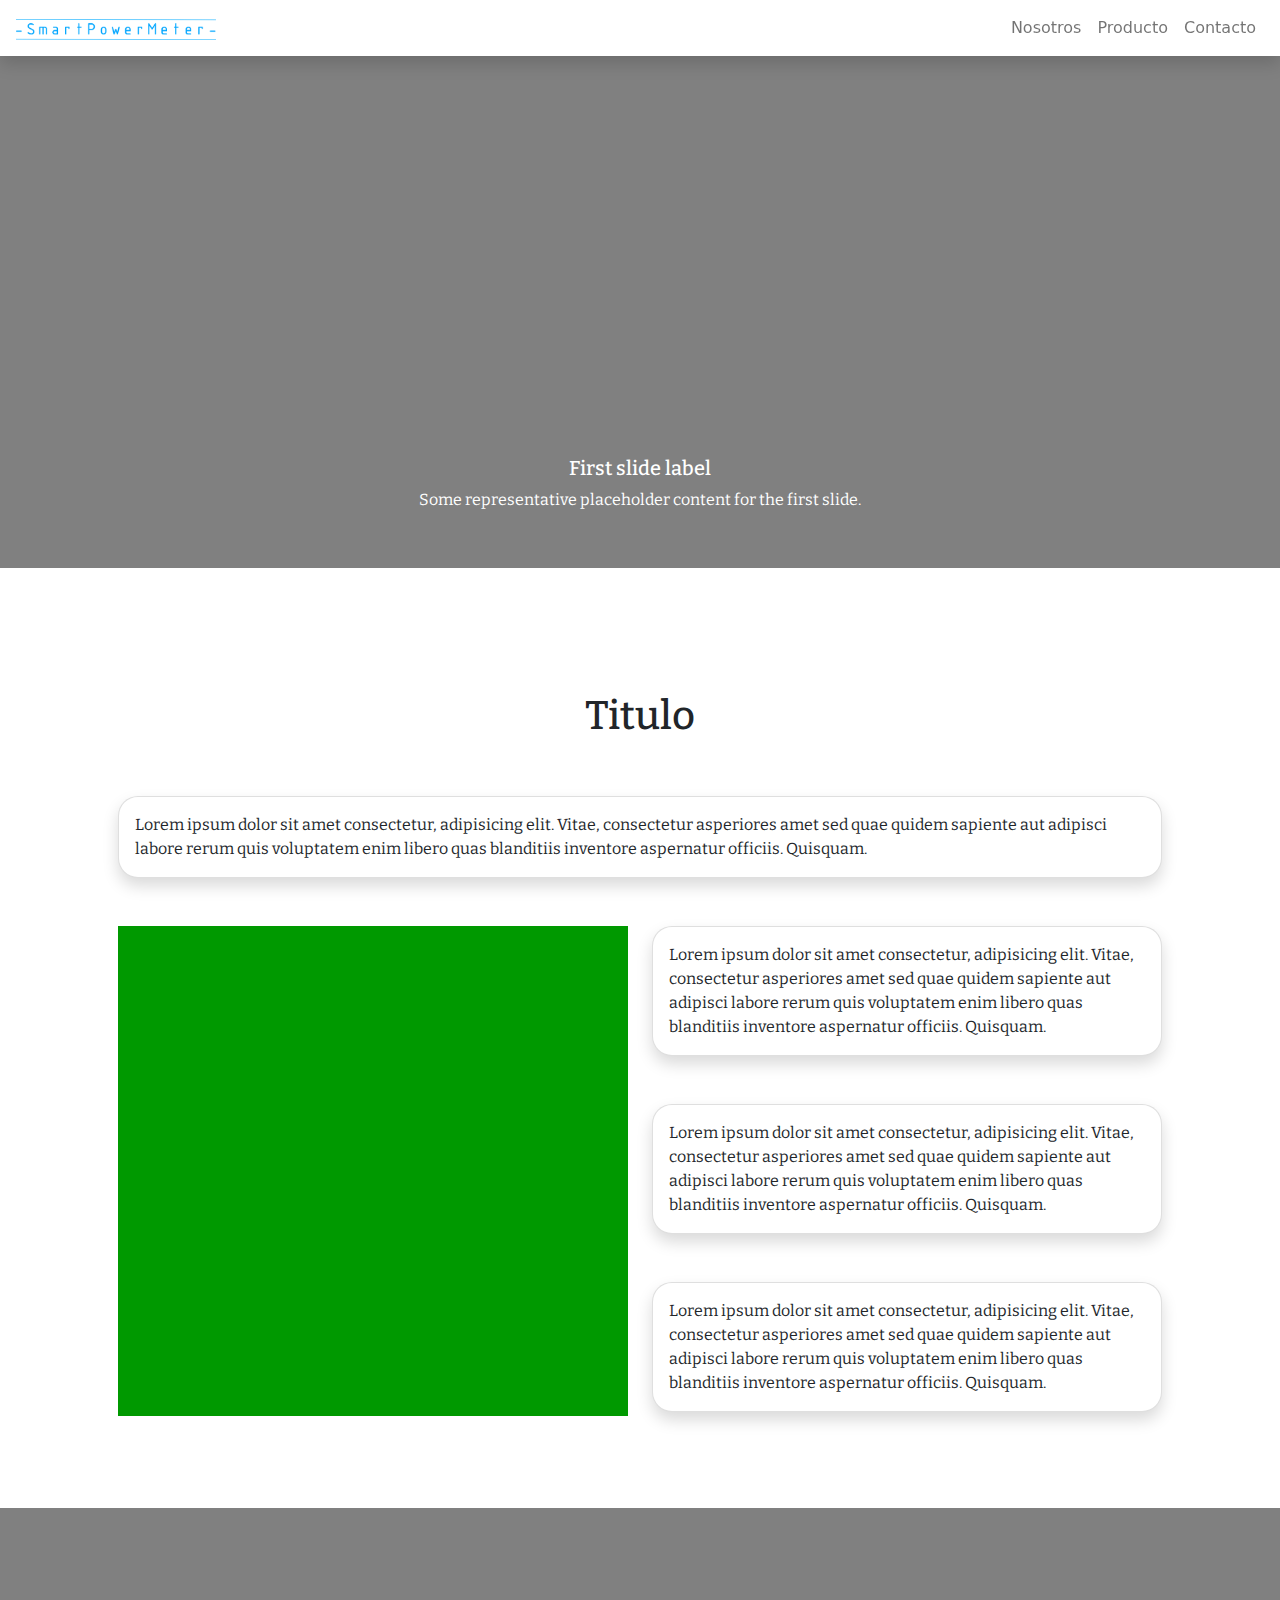
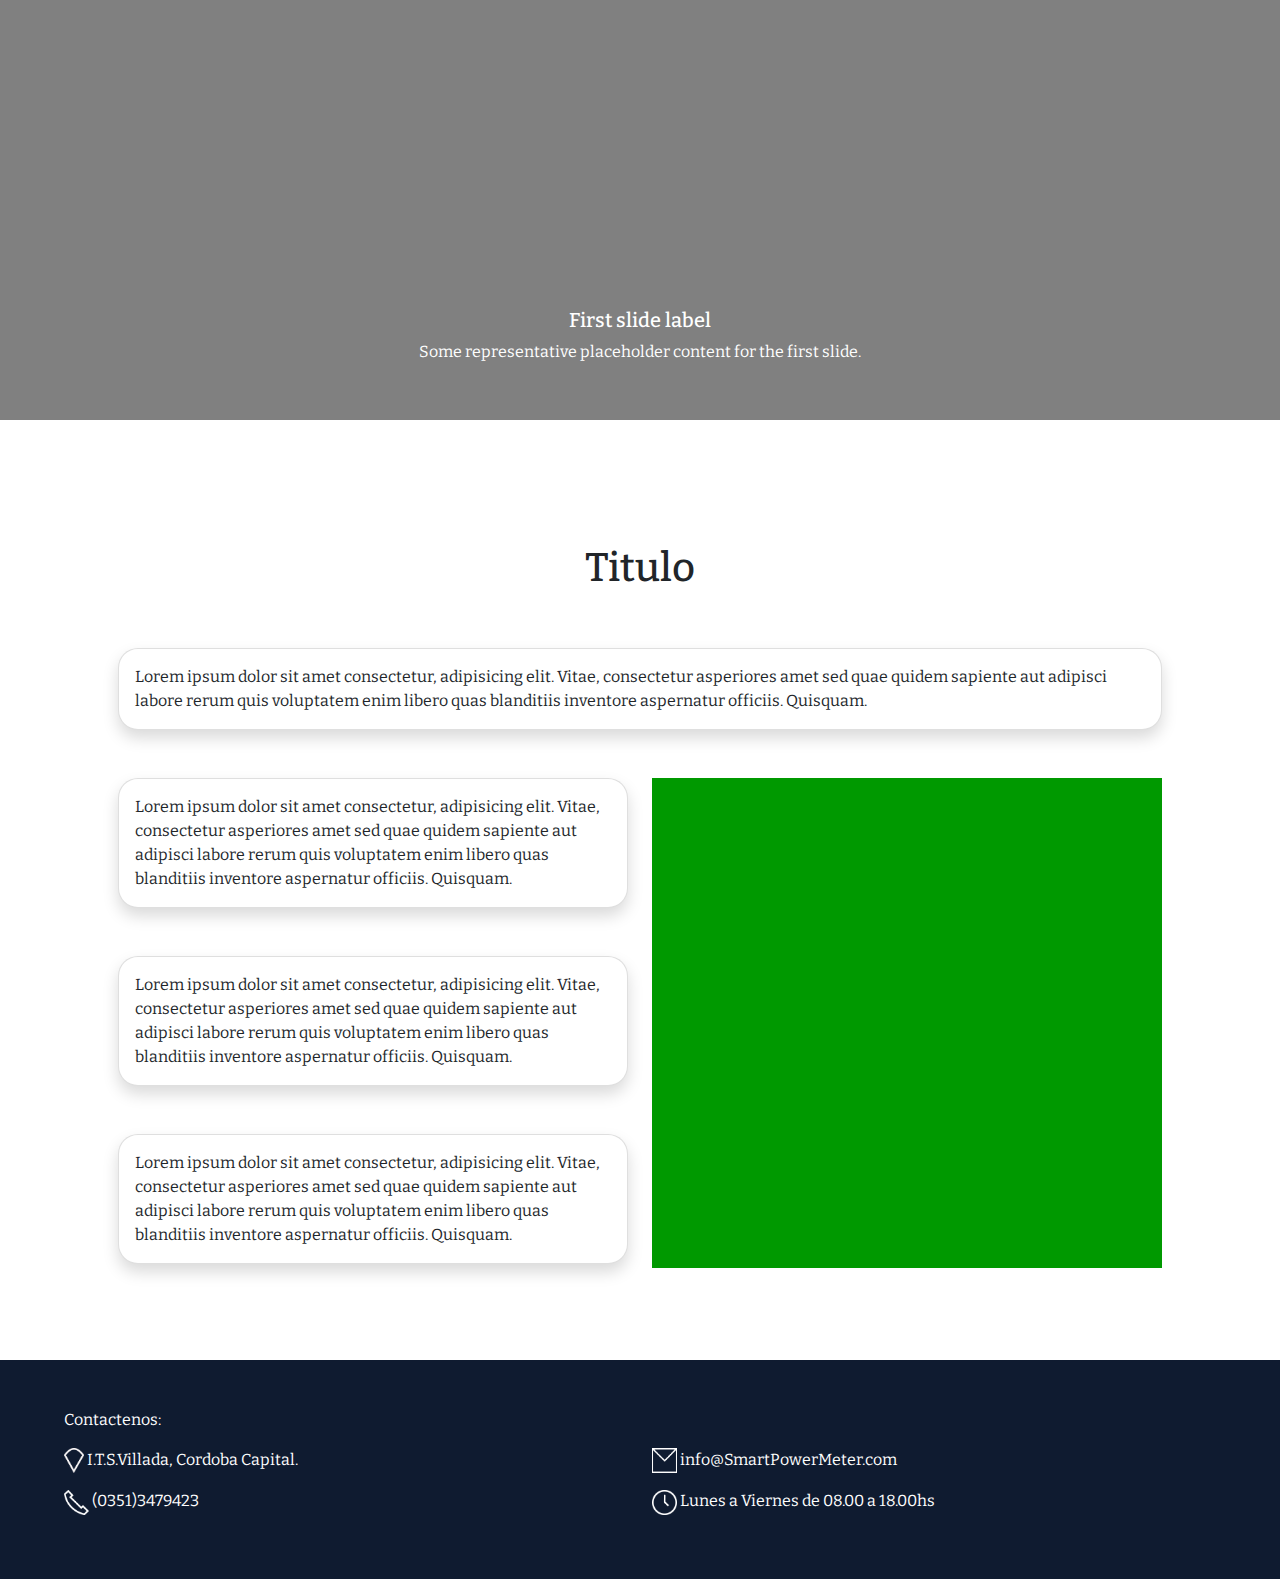
<file: Pag. Web/smart_power_meter.html/index.html>
<!DOCTYPE html>
<html lang="en">
  <head>
    <meta charset="UTF-8">
    <meta name="viewport" content="width=device-width, initial-scale=1.0">
    <title>SmartPowerMeter</title>
    <link rel="icon" type="image/png" href="img/icono.png">
    <link href="https://fonts.googleapis.com/css2?family=Bitter:wght@400;700&display=swap" rel="stylesheet">

    <link rel="stylesheet" href="css/bootstrap.min.css" crossorigin="anonymous">
    <link rel="stylesheet" href="css/main.css">
  </head>
  <body>
    <header>
      <!-- NAVBAR-->
      <nav class="navbar navbar-expand-sm navbar-light shadow" id="navbar">
      <div class="container-fluid">
        <a class="navbar-brand" href="index.html">
          <img src="img/Icono_Prin.png" alt="" width="200">
        </a>
        <button class="navbar-toggler" type="button" data-toggle="collapse" data-target="#navbarSupportedContent" aria-controls="navbarSupportedContent" aria-expanded="false" aria-label="Toggle navigation">
          <span class="navbar-toggler-icon"></span>
        </button>
        <div class="collapse navbar-collapse" id="navbarSupportedContent">
          <ul class="navbar-nav ml-auto">
            <li class="nav-item"><a class="nav-link" aria-current="page" href="nosotros.html">Nosotros</a></li>
            <li class="nav-item"><a class="nav-link" href="producto.html">Producto</a></li>
            <li class="nav-item"><a class="nav-link" href="#footer" target="_self">Contacto</a></li>
          </ul>
        </div>
      </div>
      </nav>
    </header>  
    <main>
      <!--CAROUSEL PART-->
      <div id="mainSlider" class="carousel slide" data-ride="carousel">
        <div class="carousel-inner">
          <div class="carousel-item active" data-bs-interval="20">
            <img src="img/Fondo_Gris.jpg" class="d-block w-100" alt="...">
            <div class="carousel-caption d-none d-sm-block">
              <h5>First slide label</h5>
              <p>Some representative placeholder content for the first slide.</p>
            </div>
          </div>
          <div class="carousel-item" data-bs-interval="20">
            <img src="img/Fondo_Gris.jpg" class="d-block w-100" alt="...">
            <div class="carousel-caption d-none d-sm-block">
              <h5>Second slide lasbel</h5>
              <p>Some representative placeholder content for the second slide.</p>
            </div>
          </div>
          <div class="carousel-item" data-bs-interval="20">
            <img src="img/Fondo_Gris.jpg" class="d-block w-100" alt="...">
            <div class="carousel-caption d-none d-sm-block">
              <h5>Third slide label</h5>
              <p>Some representative placeholder content for the third slide.</p>
            </div>
          </div>
        </div>
      </div>
      <!--CARDS PART-->
      <div id = "cards">
        <div class="container-md p-5">
          <div class="row pt-5">
            <h3 class="text-center pb-5 pt-5 h1"> Titulo</h3>
          </div>
          <div class="row">
            <div class="col-sm">
              <div class="card w-100 card-border mb-5 shadow">
                <div class="card-body">
                  <p class="card-text">Lorem ipsum dolor sit amet consectetur, adipisicing elit. Vitae, consectetur asperiores amet sed quae quidem sapiente aut adipisci labore rerum quis voluptatem enim libero quas blanditiis inventore aspernatur officiis. Quisquam.</p>
                </div>
              </div>
            </div>
          </div>
          <div class="row">
            <div class="col-sm">
              <img src="img/Fondo_Verde.jpg" class="d-block w-100" alt="...">
            </div>
            <div class="col-sm">
              <div class="card w-100 card-border mb-5 shadow">
                <div class="card-body">
                  <p class="card-text">Lorem ipsum dolor sit amet consectetur, adipisicing elit. Vitae, consectetur asperiores amet sed quae quidem sapiente aut adipisci labore rerum quis voluptatem enim libero quas blanditiis inventore aspernatur officiis. Quisquam.</p>
                </div>
              </div>
              <div class="card w-100 card-border mb-5 shadow">
                <div class="card-body">
                  <p class="card-text">Lorem ipsum dolor sit amet consectetur, adipisicing elit. Vitae, consectetur asperiores amet sed quae quidem sapiente aut adipisci labore rerum quis voluptatem enim libero quas blanditiis inventore aspernatur officiis. Quisquam.</p>
                </div>
              </div>
              <div class="card w-100 card-border mb-5 shadow">
                <div class="card-body">
                  <p class="card-text">Lorem ipsum dolor sit amet consectetur, adipisicing elit. Vitae, consectetur asperiores amet sed quae quidem sapiente aut adipisci labore rerum quis voluptatem enim libero quas blanditiis inventore aspernatur officiis. Quisquam.</p>
                </div>
              </div>
            </div> 
          </div>
        </div>
      </div>
      <!--CAROUSEL PART-->
      <div id="mainSlider" class="carousel slide" data-ride="carousel">
        <div class="carousel-inner">
          <div class="carousel-item active" data-bs-interval="20">
            <img src="img/Fondo_Gris.jpg" class="d-block w-100" alt="...">
            <div class="carousel-caption d-none d-sm-block">
              <h5>First slide label</h5>
              <p>Some representative placeholder content for the first slide.</p>
            </div>
          </div>
          <div class="carousel-item" data-bs-interval="20">
            <img src="img/Fondo_Gris.jpg" class="d-block w-100" alt="...">
            <div class="carousel-caption d-none d-sm-block">
              <h5>Second slide label</h5>
              <p>Some representative placeholder content for the second slide.</p>
            </div>
          </div>
          <div class="carousel-item" data-bs-interval="20">
            <img src="img/Fondo_Gris.jpg" class="d-block w-100" alt="...">
            <div class="carousel-caption d-none d-sm-block">
              <h5>Third slide label</h5>
              <p>Some representative placeholder content for the third slide.</p>
            </div>
          </div>
        </div>
      </div>
      <!--CARDS PART-->
      <div id = "cards">
        <div class="container-md p-5">
          <div class="row pt-5">
            <h3 class="text-center pb-5 pt-5 h1"> Titulo</h3>
          </div>
          <div class="row">
            <div class="col-sm">
              <div class="card w-100 card-border mb-5 shadow">
                <div class="card-body">
                  <p class="card-text">Lorem ipsum dolor sit amet consectetur, adipisicing elit. Vitae, consectetur asperiores amet sed quae quidem sapiente aut adipisci labore rerum quis voluptatem enim libero quas blanditiis inventore aspernatur officiis. Quisquam.</p>
                </div>
              </div>
            </div>
          </div>
          <div class="row">
            <div class="col-sm">
              <div class="card w-100 card-border mb-5 shadow">
                <div class="card-body">
                  <p class="card-text">Lorem ipsum dolor sit amet consectetur, adipisicing elit. Vitae, consectetur asperiores amet sed quae quidem sapiente aut adipisci labore rerum quis voluptatem enim libero quas blanditiis inventore aspernatur officiis. Quisquam.</p>
                </div>
              </div>
              <div class="card w-100 card-border mb-5 shadow">
                <div class="card-body">
                  <p class="card-text">Lorem ipsum dolor sit amet consectetur, adipisicing elit. Vitae, consectetur asperiores amet sed quae quidem sapiente aut adipisci labore rerum quis voluptatem enim libero quas blanditiis inventore aspernatur officiis. Quisquam.</p>
                </div>
              </div>
              <div class="card w-100 card-border mb-5 shadow">
                <div class="card-body">
                  <p class="card-text">Lorem ipsum dolor sit amet consectetur, adipisicing elit. Vitae, consectetur asperiores amet sed quae quidem sapiente aut adipisci labore rerum quis voluptatem enim libero quas blanditiis inventore aspernatur officiis. Quisquam.</p>
                </div>
              </div>
            </div> 
            <div class="col-sm">
              <img src="img/Fondo_Verde.jpg" class="d-block w-100" alt="...">
            </div>
          </div>
        </div>
      </div>
    </main>
    <footer>
      <div id="footer" class="p-5">
        <div class="container-fluid text-white">
          <div class="row">
            <div class="col text-left font-weight-dark">
              <p>Contactenos:</p>
            </div>
          </div>
          <div class="row">
            <div class="col text-left font-weight-dark">
              <p>
                <img src="img/Icono_Ubic.png" widht="25" height="25">
                I.T.S.Villada, Cordoba Capital.
              </p>
              <p>
                <img src="img/Icono_Tel.png" widht="25" height="25">
                (0351)3479423
              </p>
            </div>
            <div class="col text-left font-weight-dark">
              <p>
                <img src="img/Icono_Mail.png" width="25" height="25">
                info@SmartPowerMeter.com
              </p>
              <p>
                <img src="img/Icono_Reloj.png" width="25" height="25">
                Lunes a Viernes de 08.00 a 18.00hs
              </p>
            </div>
          </div>
        </div>
      </div>
    </footer>
    <script src="js/popper.min.js" integrity="sha384-Q6E9RHvbIyZFJoft+2mJbHaEWldlvI9IOYy5n3zV9zzTtmI3UksdQRVvoxMfooAo" crossorigin="anonymous">
    </script>
    <script src="js/bootstrap.min.js" integrity="sha384-oesi62hOLfzrys4LxRF63OJCXdXDipiYWBnvTl9Y9/TRlw5xlKIEHpNyvvDShgf/" crossorigin="anonymous">
    </script>
  </body>
</html>
</file>
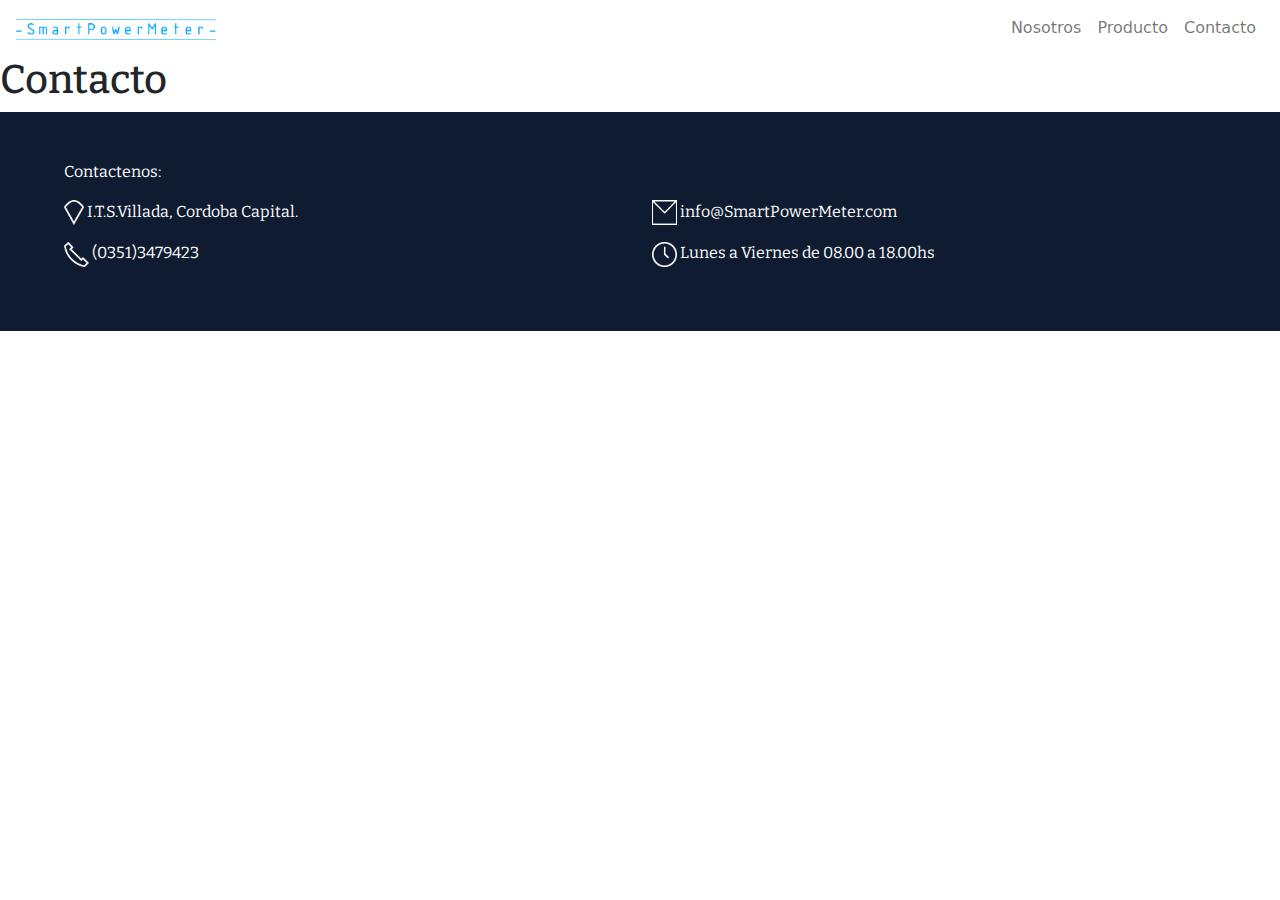
<file: Pag. Web/smart_power_meter.html/contacto.html>
<!DOCTYPE html>
<html lang="en">
  <head>
    <meta charset="UTF-8">
    <meta name="viewport" content="width=device-width, initial-scale=1.0">
    <title>SmartPowerMeter</title>
    <link rel="icon" type="image/png" href="img/icono.png">
    <link href="https://fonts.googleapis.com/css2?family=Bitter:wght@400;700&display=swap" rel="stylesheet">

    <link rel="stylesheet" href="css/bootstrap.min.css" crossorigin="anonymous">
    <link rel="stylesheet" href="css/main.css">
  </head>
  <body>
    <header>
      <!-- NAVBAR-->
      <nav class="navbar navbar-expand-sm navbar-light" id="navbar">
      <div class="container-fluid">
        <a class="navbar-brand" href="index.html">
          <img src="img/Icono_Prin.png" alt="" width="200">
        </a>
      
        <button class="navbar-toggler" type="button" data-toggle="collapse" data-target="#navbarSupportedContent" aria-controls="navbarSupportedContent" aria-expanded="false" aria-label="Toggle navigation">
          <span class="navbar-toggler-icon"></span>
        </button>
      
        <div class="collapse navbar-collapse" id="navbarSupportedContent">
          <ul class="navbar-nav ml-auto">
            <li class="nav-item"><a class="nav-link" aria-current="page" href="nosotros.html">Nosotros</a></li>
            <li class="nav-item"><a class="nav-link" href="producto.html">Producto</a></li>
            <li class="nav-item"><a class="nav-link" href="contacto.html">Contacto</a></li>
          </ul>
        </div>
      </div>
      </nav>
    </header>  
    <main>
        <h1>Contacto</h1>
    </main>
    <footer>
      <div id="footer" class="p-5">
        <div class="container-fluid text-white">
          <div class="row">
            <div class="col text-left font-weight-dark">
              <p>Contactenos:</p>
            </div>
          </div>
          <div class="row">
            <div class="col text-left font-weight-dark">
              <p>
                <img src="img/Icono_Ubic.png" widht="25" height="25">
                I.T.S.Villada, Cordoba Capital.
              </p>
              <p>
                <img src="img/Icono_Tel.png" widht="25" height="25">
                (0351)3479423
              </p>
            </div>
            <div class="col text-left font-weight-dark">
              <p>
                <img src="img/Icono_Mail.png" width="25" height="25">
                info@SmartPowerMeter.com
              </p>
              <p>
                <img src="img/Icono_Reloj.png" width="25" height="25">
                Lunes a Viernes de 08.00 a 18.00hs
              </p>
            </div>
          </div>
        </div>
      </div>
    </footer>
    <script src="js/popper.min.js" integrity="sha384-Q6E9RHvbIyZFJoft+2mJbHaEWldlvI9IOYy5n3zV9zzTtmI3UksdQRVvoxMfooAo" crossorigin="anonymous">
    </script>
    <script src="js/bootstrap.min.js" integrity="sha384-oesi62hOLfzrys4LxRF63OJCXdXDipiYWBnvTl9Y9/TRlw5xlKIEHpNyvvDShgf/" crossorigin="anonymous">
    </script>
  </body>
</html>
</file>
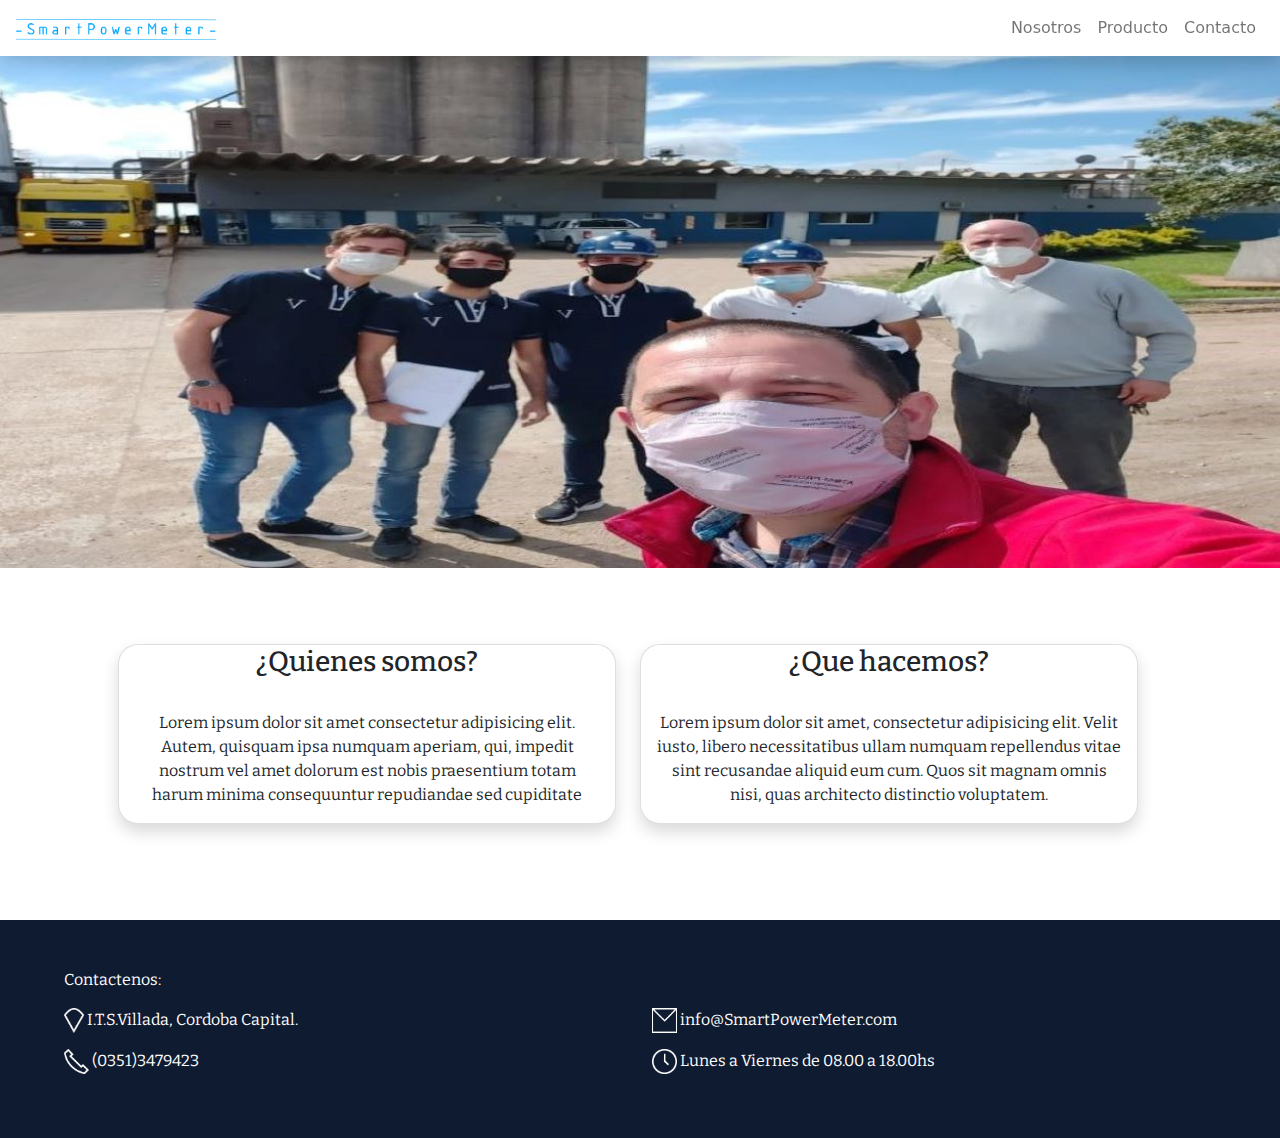
<file: Pag. Web/smart_power_meter.html/nosotros.html>
<!DOCTYPE html>
<html lang="en">
  <head>
    <meta charset="UTF-8">
    <meta name="viewport" content="width=device-width, initial-scale=1.0">
    <title>SmartPowerMeter</title>
    <link rel="icon" type="image/png" href="img/icono.png">
    <link href="https://fonts.googleapis.com/css2?family=Bitter:wght@400;700&display=swap" rel="stylesheet">

    <link rel="stylesheet" href="css/bootstrap.min.css" crossorigin="anonymous">
    <link rel="stylesheet" href="css/main.css">
  </head>
  <body>
    <header>
      <!-- NAVBAR-->
      <nav class="navbar navbar-expand-sm navbar-light shadow" id="navbar">
      <div class="container-fluid">
        <a class="navbar-brand" href="index.html">
          <img src="img/Icono_Prin.png" alt="" width="200">
        </a>
      
        <button class="navbar-toggler" type="button" data-toggle="collapse" data-target="#navbarSupportedContent" aria-controls="navbarSupportedContent" aria-expanded="false" aria-label="Toggle navigation">
          <span class="navbar-toggler-icon"></span>
        </button>
      
        <div class="collapse navbar-collapse" id="navbarSupportedContent">
          <ul class="navbar-nav ml-auto">
            <li class="nav-item"><a class="nav-link" aria-current="page" href="nosotros.html">Nosotros</a></li>
            <li class="nav-item"><a class="nav-link" href="producto.html">Producto</a></li>
            <li class="nav-item"><a class="nav-link" href="#footer">Contacto</a></li>
          </ul>
        </div>
      </div>
      </nav>
    </header>  
    <main>
      <!--CAROUSEL PART-->
      <div id="mainSlider" class="carousel slide" data-ride="carousel">
        <div class="carousel-inner">
          <div class="carousel-item active" data-bs-interval="20">
            <img src="img/Foto_Nosotros_1.jpeg" class="d-block w-100" alt="...">
          </div>
          <div class="carousel-item" data-bs-interval="20">
            <img src="img/Foto_Nosotros_2.jpeg" class="d-block w-100" alt="...">
          </div>
        </div>
      </div>   
      <!--CARDS PART-->
      <div id = "cards">
        <div class="container-md p-5">
          <div class="row pt-5">
            <div class="row">
              <div class="col-sm text-center">
                <div class="card w-100 card-border mb-5 shadow">
                  <div class="card-title">
                    <h3 class="card-title"> ¿Quienes somos?</h3>
                  </div>
                  <div class="card-body">
                    <p class="card-text">Lorem ipsum dolor sit amet consectetur adipisicing elit. Autem, quisquam ipsa numquam aperiam, qui, impedit nostrum vel amet dolorum est nobis praesentium totam harum minima consequuntur repudiandae sed cupiditate</p>
                  </div>
                </div>
              </div>
              <div class="col-sm text-center">
                <div class="card w-100 card-border mb-5 shadow">
                  <div class="card-title">
                    <h3 class="card-title">¿Que hacemos?</h3>
                  </div>
                  <div class="card-body">
                    <p class="card-text">Lorem ipsum dolor sit amet, consectetur adipisicing elit. Velit iusto, libero necessitatibus ullam numquam repellendus vitae sint recusandae aliquid eum cum. Quos sit magnam omnis nisi, quas architecto distinctio voluptatem.</p>
                  </div>
                </div>
              </div>
            </div>
          </div>
        </div>
      </div>
    </main>
    <footer>
      <div id="footer" class="p-5">
        <div class="container-fluid text-white">
          <div class="row">
            <div class="col text-left font-weight-dark">
              <p>Contactenos:</p>
            </div>
          </div>
          <div class="row">
            <div class="col text-left font-weight-dark">
              <p>
                <img src="img/Icono_Ubic.png" widht="25" height="25">
                I.T.S.Villada, Cordoba Capital.
              </p>
              <p>
                <img src="img/Icono_Tel.png" widht="25" height="25">
                (0351)3479423
              </p>
            </div>
            <div class="col text-left font-weight-dark">
              <p>
                <img src="img/Icono_Mail.png" width="25" height="25">
                info@SmartPowerMeter.com
              </p>
              <p>
                <img src="img/Icono_Reloj.png" width="25" height="25">
                Lunes a Viernes de 08.00 a 18.00hs
              </p>
            </div>
          </div>
        </div>
      </div>
    </footer>
    <script src="js/popper.min.js" integrity="sha384-Q6E9RHvbIyZFJoft+2mJbHaEWldlvI9IOYy5n3zV9zzTtmI3UksdQRVvoxMfooAo" crossorigin="anonymous">
    </script>
    <script src="js/bootstrap.min.js" integrity="sha384-oesi62hOLfzrys4LxRF63OJCXdXDipiYWBnvTl9Y9/TRlw5xlKIEHpNyvvDShgf/" crossorigin="anonymous">
    </script>
  </body>
</html>
</file>
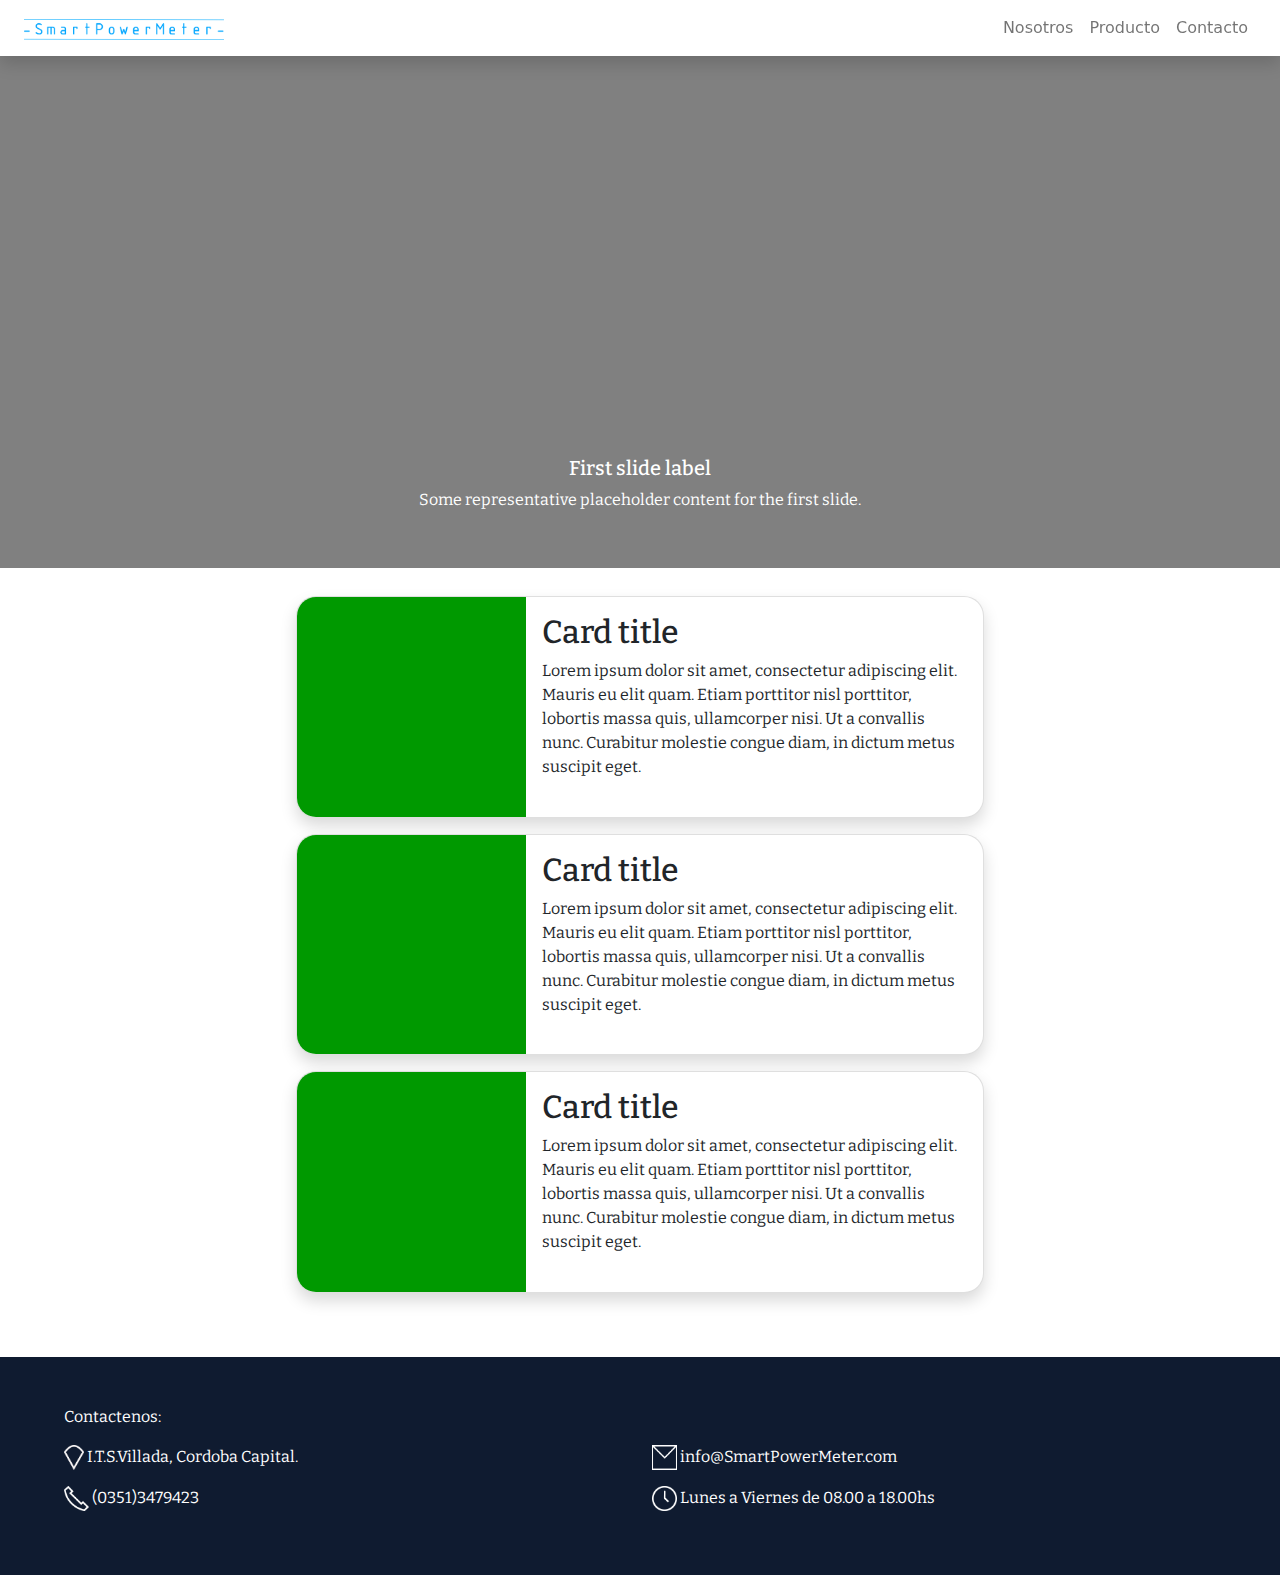
<file: Pag. Web/smart_power_meter.html/producto.html>
<!DOCTYPE html>
<html lang="en">
  <head>
    <meta charset="UTF-8">
    <meta name="viewport" content="width=device-width, initial-scale=1.0">
    <title>SmartPowerMeter</title>
    <link rel="icon" type="image/png" href="img/icono.png">
    <link href="https://fonts.googleapis.com/css2?family=Bitter:wght@400;700&display=swap" rel="stylesheet">

    <link rel="stylesheet" href="css/bootstrap.min.css" crossorigin="anonymous">
    <link rel="stylesheet" href="css/main.css">
  </head>
  <body>
    <header>
      <!-- NAVBAR-->
      <nav class="navbar navbar-expand-sm navbar-light shadow p-2" id="navbar">
      <div class="container-fluid">
        <a class="navbar-brand" href="index.html">
          <img src="img/Icono_Prin.png" alt="" width="200">
        </a>
        <button class="navbar-toggler" type="button" data-toggle="collapse" data-target="#navbarSupportedContent" aria-controls="navbarSupportedContent" aria-expanded="false" aria-label="Toggle navigation">
        <span class="navbar-toggler-icon"></span>
        </button>
        <div class="collapse navbar-collapse" id="navbarSupportedContent">
          <ul class="navbar-nav ml-auto">
            <li class="nav-item"><a class="nav-link" aria-current="page" href="nosotros.html">Nosotros</a></li>
            <li class="nav-item"><a class="nav-link" href="producto.html">Producto</a></li>
            <li class="nav-item"><a class="nav-link" href="#footer">Contacto</a></li>
          </ul>
        </div>
      </div>
      </nav>
    </header>
    <main>
      <!--CAROUSEL PART-->
      <div id="mainSlider" class="carousel slide" data-ride="carousel">
        <div class="carousel-inner">
          <div class="carousel-item active" data-bs-interval="10">
            <img src="img/Fondo_Gris.jpg" class="d-block w-100" alt="...">
            <div class="carousel-caption d-none d-sm-block">
              <p class="h5">First slide label</p>
              <p>Some representative placeholder content for the first slide.</p>
            </div>
          </div>
          <div class="carousel-item" data-bs-interval="10">
            <img src="img/Fondo_Gris.jpg" class="d-block w-100" alt="...">
            <div class="carousel-caption d-none d-sm-block">
              <p>Second slide lasbel</p>
              <p>Some representative placeholder content for the second slide.</p>
            </div>
          </div>
          <div class="carousel-item" data-bs-interval="10">
            <img src="img/Fondo_Gris.jpg" class="d-block w-100" alt="...">
            <div class="carousel-caption d-none d-sm-block">
              <h5>Third slide label</h5>
              <p>Some representative placeholder content for the third slide.</p>
            </div>
          </div>
        </div>
      </div>
      <!--CARDS PART-->
      <div id = "cards">
        <div class="container-md p-5">
          <!-- PRODUCT 1 PART-->
          <div class="row">
            <div class="col-2 mx- ">
              <input type="text" class="form-control my-2 invisible" placeholder=" Hora" aria-label=" name">
            </div>
            <div class="col-8 mx- ">
              <div class="card w-100 card-border mb-3 shadow">
                <div class="row g-0">
                  <div class="col-md-4">
                    <img src="img/Fondo_Verde.jpg" class="img-fluid rounded-start" alt="...">
                  </div>
                  <div class="col-md-8">
                    <div class="card-body">
                      <p class="h2 card-title  ">Card title</p>
                      <p class="card-text">Lorem ipsum dolor sit amet, consectetur adipiscing elit. Mauris eu elit quam. Etiam porttitor nisl porttitor, lobortis massa quis, ullamcorper nisi. Ut a convallis nunc. Curabitur molestie congue diam, in dictum metus suscipit eget.</p>
                    </div>
                  </div>
                </div>
              </div>
            </div>
            <div class="col-2 mx- ">
              <input type="text" class="form-control my-2 invisible" placeholder=" Hora" aria-label=" name">
            </div>
          </div>   
          <!-- PRODUCT 2 PART-->
          <div class="row">
            <div class="col-2 mx- ">
              <input type="text" class="form-control my-2 invisible" placeholder=" Hora" aria-label=" name">
            </div>
            <div class="col-8 mx- ">
              <div class="card w-100 card-border mb-3 shadow">
                <div class="row g-0">
                  <div class="col-md-4">
                    <img src="img/Fondo_Verde.jpg" class="img-fluid rounded-start" alt="...">
                  </div>
                  <div class="col-md-8">
                    <div class="card-body">
                      <p class="h2 card-title  ">Card title</p>
                      <p class="card-text">Lorem ipsum dolor sit amet, consectetur adipiscing elit. Mauris eu elit quam. Etiam porttitor nisl porttitor, lobortis massa quis, ullamcorper nisi. Ut a convallis nunc. Curabitur molestie congue diam, in dictum metus suscipit eget.</p>
                    </div>
                  </div>
                </div>
              </div>
            </div>
            <div class="col-2 mx- ">
              <input type="text" class="form-control my-2 invisible" placeholder=" Hora" aria-label=" name">
            </div>
          </div> 
          <!-- PRODUCT 3 PART-->
          <div class="row">
            <div class="col-2 mx- ">
              <input type="text" class="form-control my-2 invisible" placeholder=" Hora" aria-label=" name">
            </div>
            <div class="col-8 mx- ">
              <div class="card w-100 card-border mb-3 shadow">
                <div class="row g-0">
                  <div class="col-md-4">
                    <img src="img/Fondo_Verde.jpg" class="img-fluid rounded-start" alt="...">
                  </div>
                  <div class="col-md-8">
                    <div class="card-body">
                      <p class="h2 card-title  ">Card title</p>
                      <p class="card-text">Lorem ipsum dolor sit amet, consectetur adipiscing elit. Mauris eu elit quam. Etiam porttitor nisl porttitor, lobortis massa quis, ullamcorper nisi. Ut a convallis nunc. Curabitur molestie congue diam, in dictum metus suscipit eget.</p>
                    </div>
                  </div>
                </div>
              </div>
            </div>
            <div class="col-2 mx- ">
              <input type="text" class="form-control my-2 invisible" placeholder=" Hora" aria-label=" name">
            </div>
          </div>  
        </div>
      </div>
    </main>
    <footer>
      <!-- Contacto-->
      <div id="footer" class="p-5">
        <div class="container-fluid text-white">
          <div class="row">
            <div class="col text-left font-weight-dark">
              <p>Contactenos:</p>
            </div>
          </div>
          <div class="row">
            <div class="col text-left font-weight-dark">
              <p>
                <img src="img/Icono_Ubic.png" widht="25" height="25">
                I.T.S.Villada, Cordoba Capital.
              </p>
              <p>
                <img src="img/Icono_Tel.png" widht="25" height="25">
                (0351)3479423
              </p>
            </div>
            <div class="col text-left font-weight-dark">
              <p>
                <img src="img/Icono_Mail.png" width="25" height="25">
                info@SmartPowerMeter.com
              </p>
              <p>
                <img src="img/Icono_Reloj.png" width="25" height="25">
                Lunes a Viernes de 08.00 a 18.00hs
              </p>
            </div>
          </div>
        </div>
      </div>
    </footer>
    <script src="js/popper.min.js" integrity="sha384-Q6E9RHvbIyZFJoft+2mJbHaEWldlvI9IOYy5n3zV9zzTtmI3UksdQRVvoxMfooAo" crossorigin="anonymous">
    </script>
    <script src="js/bootstrap.min.js" integrity="sha384-oesi62hOLfzrys4LxRF63OJCXdXDipiYWBnvTl9Y9/TRlw5xlKIEHpNyvvDShgf/" crossorigin="anonymous">
    </script>
  </body>
</html>
</file>
<file: Pag. Web/smart_power_meter.html/css/main.css>
h1,h2,h3,h4,h5,p,button{
    font-family:  "Bitter", Impact, Haettenschweiler, 'Arial Narrow Bold', sans-serif;
}
#navbar{
    background: rgb(255, 255, 255);
    z-index: 1;
}
#cards{
    background: rgb(255, 255, 255);
    margin-top: -20px;
}
.card-border{
    border-radius: 20px;
    overflow: hidden;
    transition: all ease-out 0.2s;
}
.card-border:hover{
    transform: scale(1.05);
}
#footer{
    background-color: rgb(15, 27, 48);
    background-size: 40px 40px;
}
</file>
